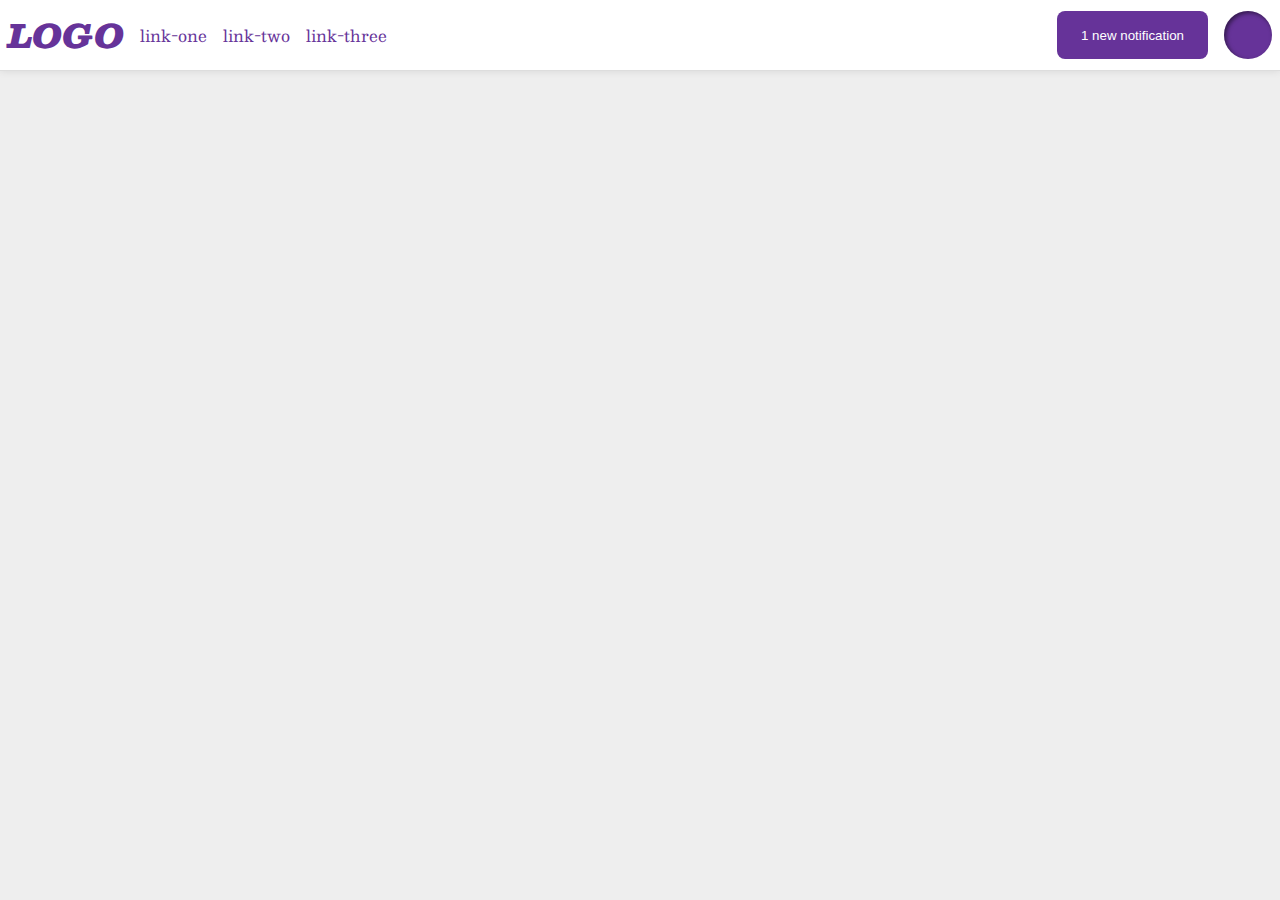
<file: flex/03-flex-header-2/index.html>
<!DOCTYPE html>
<html lang="en">
  <head>
    <meta charset="UTF-8">
    <meta http-equiv="X-UA-Compatible" content="IE=edge">
    <meta name="viewport" content="width=device-width, initial-scale=1.0">
    <title>Flex Header 2</title>
    <link rel="stylesheet" href="style.css">
  </head>
  <body>
    <div class="header">
      <div class="left-side">
       <div class="logo">
         LOGO
       </div>
       <ul class="links">
         <li><a href="google.com">link-one</a></li>
         <li><a href="google.com">link-two</a></li>
         <li><a href="google.com">link-three</a></li>
       </ul>
      </div>
      <div class="right-side">
       <button class="notifications">
         1 new notification
       </button>
       <div class="profile-image"></div>
      </div>
    </div>
  </body>
</html>
</file>
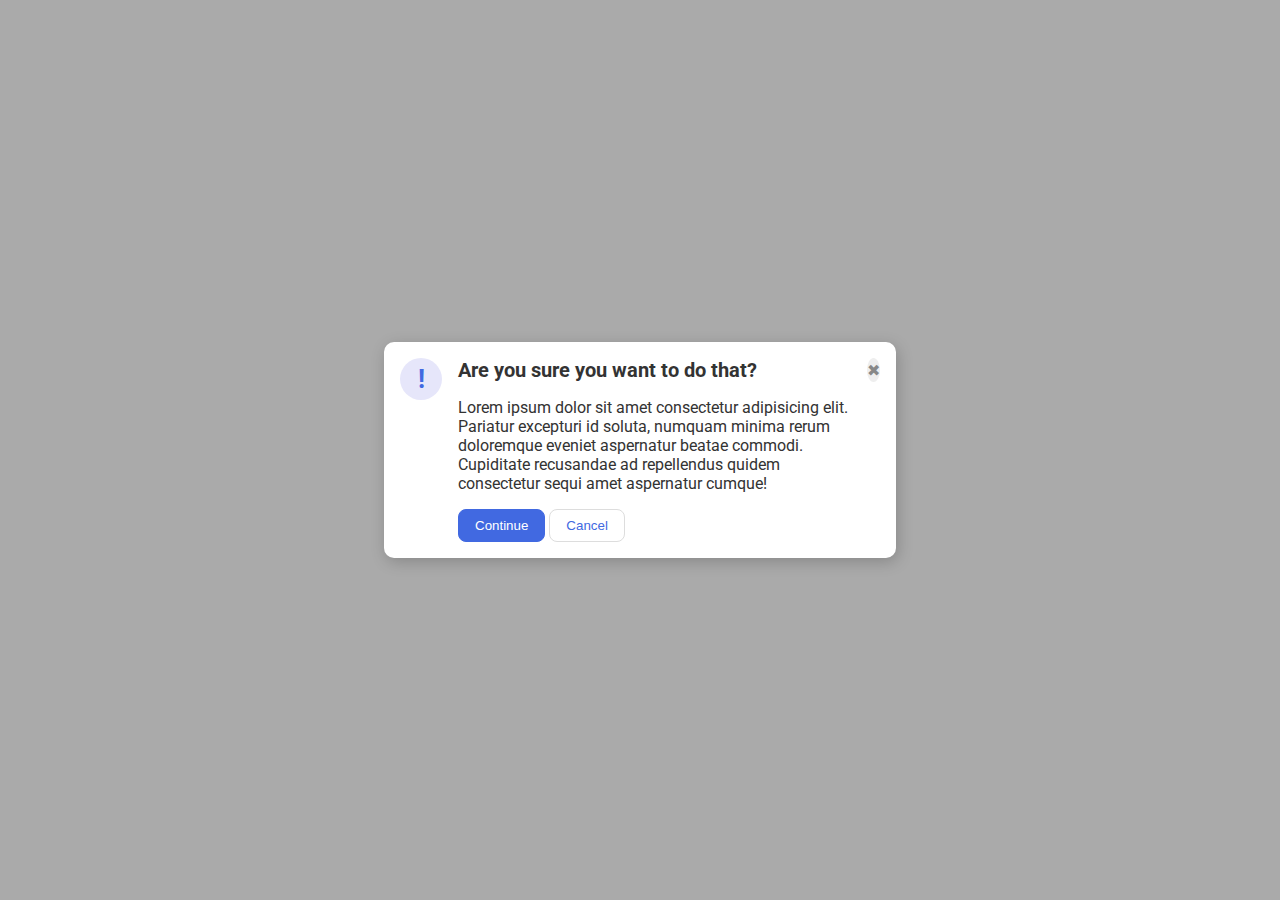
<file: flex/05-flex-modal/index.html>
<!DOCTYPE html>
<html lang="en">
  <head>
    <meta charset="UTF-8">
    <meta http-equiv="X-UA-Compatible" content="IE=edge">
    <meta name="viewport" content="width=device-width, initial-scale=1.0">
    <link rel="stylesheet" href="style.css">
    <title>Modal</title>
  </head>
  <body>
    <div class="modal">
     <div class="icon">!</div>
     <div class="middle">
      <div class="header">Are you sure you want to do that?</div>
      <div class="text">Lorem ipsum dolor sit amet consectetur adipisicing elit. Pariatur excepturi id soluta, numquam minima rerum doloremque eveniet aspernatur beatae commodi. Cupiditate recusandae ad repellendus quidem consectetur sequi amet aspernatur cumque!</div>
      <div class="buttons">
       <button class="continue">Continue</button>
       <button class="cancel">Cancel</button>
      </div>
     </div>
    <div class="close-button">✖</div>
    </div>
  </body>
</html>
</file>
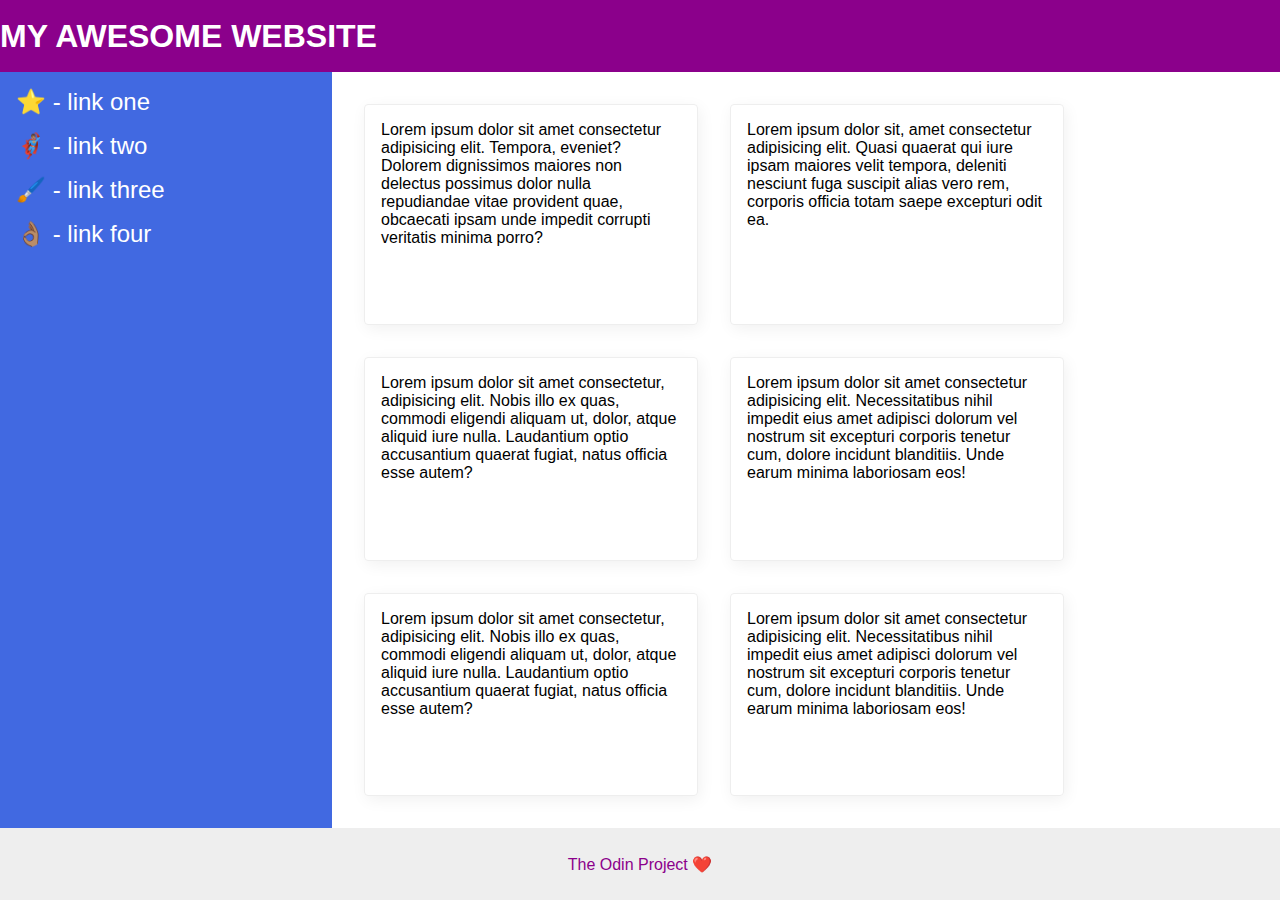
<file: flex/07-flex-layout-2/index.html>
<!DOCTYPE html>
<html lang="en">
  <head>
    <meta charset="UTF-8">
    <meta http-equiv="X-UA-Compatible" content="IE=edge">
    <meta name="viewport" content="width=device-width, initial-scale=1.0">
    <title>The Holy Grail</title>
    <link rel="stylesheet" href="style.css">
  </head>
  <body>
    <div class="header">
      MY AWESOME WEBSITE
    </div>
    
    <div class="content">
     <div class="sidebar">
       <ul>
         <li><a href="#">⭐ - link one</a></li>
         <li><a href="#">🦸🏽‍♂️ - link two</a></li>
         <li><a href="#">🖌️ - link three</a></li>
         <li><a href="#">👌🏽 - link four</a></li>
       </ul>
     </div>

     <div class="container">
      <div class="card">Lorem ipsum dolor sit amet consectetur adipisicing elit. Tempora, eveniet? Dolorem dignissimos maiores non delectus possimus dolor nulla repudiandae vitae provident quae, obcaecati ipsam unde impedit corrupti veritatis minima porro?</div>
      <div class="card">Lorem ipsum dolor sit, amet consectetur adipisicing elit. Quasi quaerat qui iure ipsam maiores velit tempora, deleniti nesciunt fuga suscipit alias vero rem, corporis officia totam saepe excepturi odit ea.</div>
      <div class="card">Lorem ipsum dolor sit amet consectetur, adipisicing elit. Nobis illo ex quas, commodi eligendi aliquam ut, dolor, atque aliquid iure nulla. Laudantium optio accusantium quaerat fugiat, natus officia esse autem?</div>
      <div class="card">Lorem ipsum dolor sit amet consectetur adipisicing elit. Necessitatibus nihil impedit eius amet adipisci dolorum vel nostrum sit excepturi corporis tenetur cum, dolore incidunt blanditiis. Unde earum minima laboriosam eos!</div>
      <div class="card">Lorem ipsum dolor sit amet consectetur, adipisicing elit. Nobis illo ex quas, commodi eligendi aliquam ut, dolor, atque aliquid iure nulla. Laudantium optio accusantium quaerat fugiat, natus officia esse autem?</div>
      <div class="card">Lorem ipsum dolor sit amet consectetur adipisicing elit. Necessitatibus nihil impedit eius amet adipisci dolorum vel nostrum sit excepturi corporis tenetur cum, dolore incidunt blanditiis. Unde earum minima laboriosam eos!</div>
     </div>
    </div>

    <div class="footer">
      The Odin Project ❤️
    </div>
  </body>
</html>
</file>
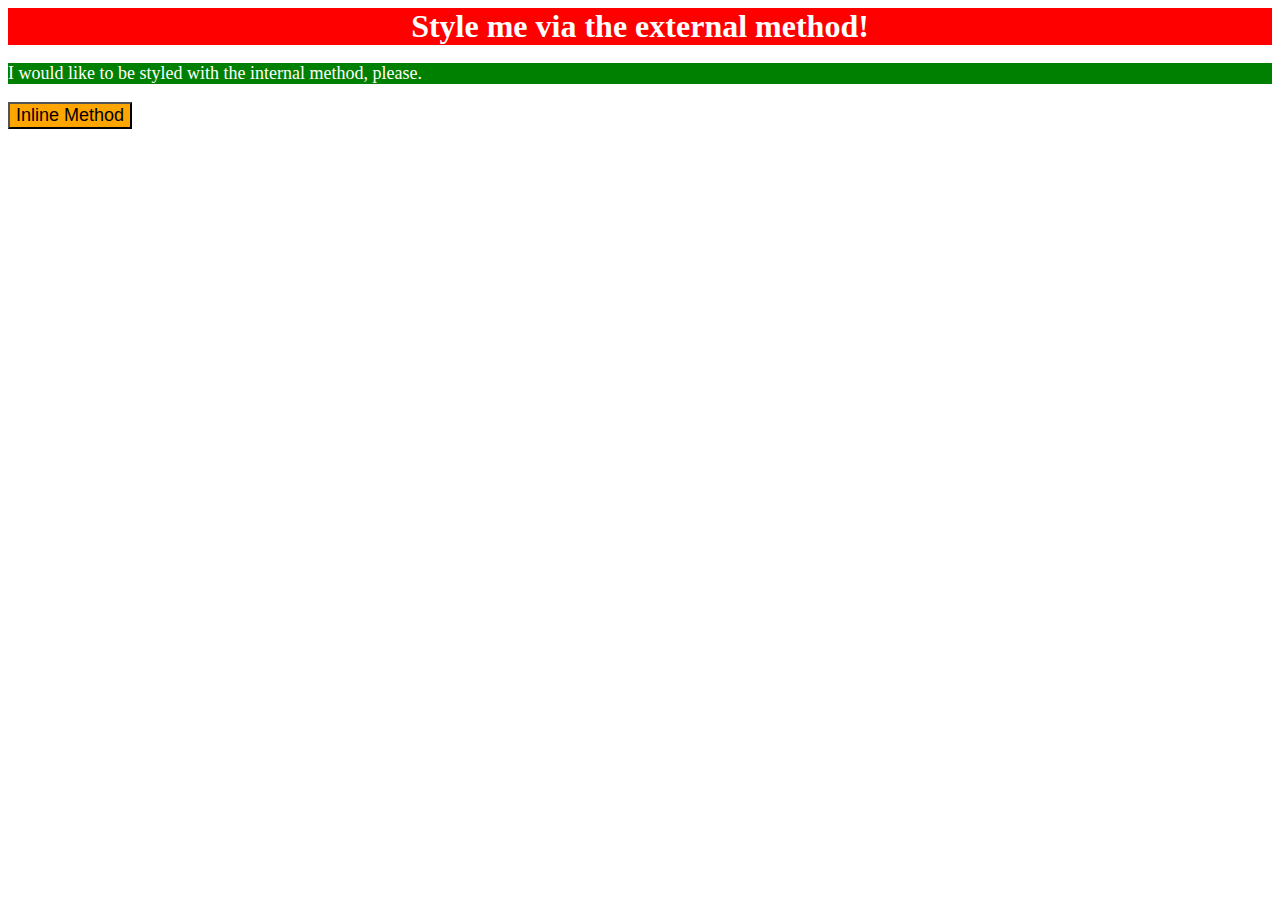
<file: foundations/01-css-methods/index.html>
<!DOCTYPE html>
<html lang="en">
  <head>
    <meta charset="UTF-8">
    <meta http-equiv="X-UA-Compatible" content="IE=edge">
    <meta name="viewport" content="width=device-width, initial-scale=1.0">
    <link rel="stylesheet" href="styles.css">
    <style>
      p {
        background-color: green;
        color: white;
        font-size: 18px;
      }
    </style>
    <title>Methods for Adding CSS</title>
  </head>
  <body>
    <div>Style me via the external method!</div>
    <p>I would like to be styled with the internal method, please.</p>
    <button style="background-color: orange; font-size: 18px;">Inline Method</button>
  </body>
</html>
</file>
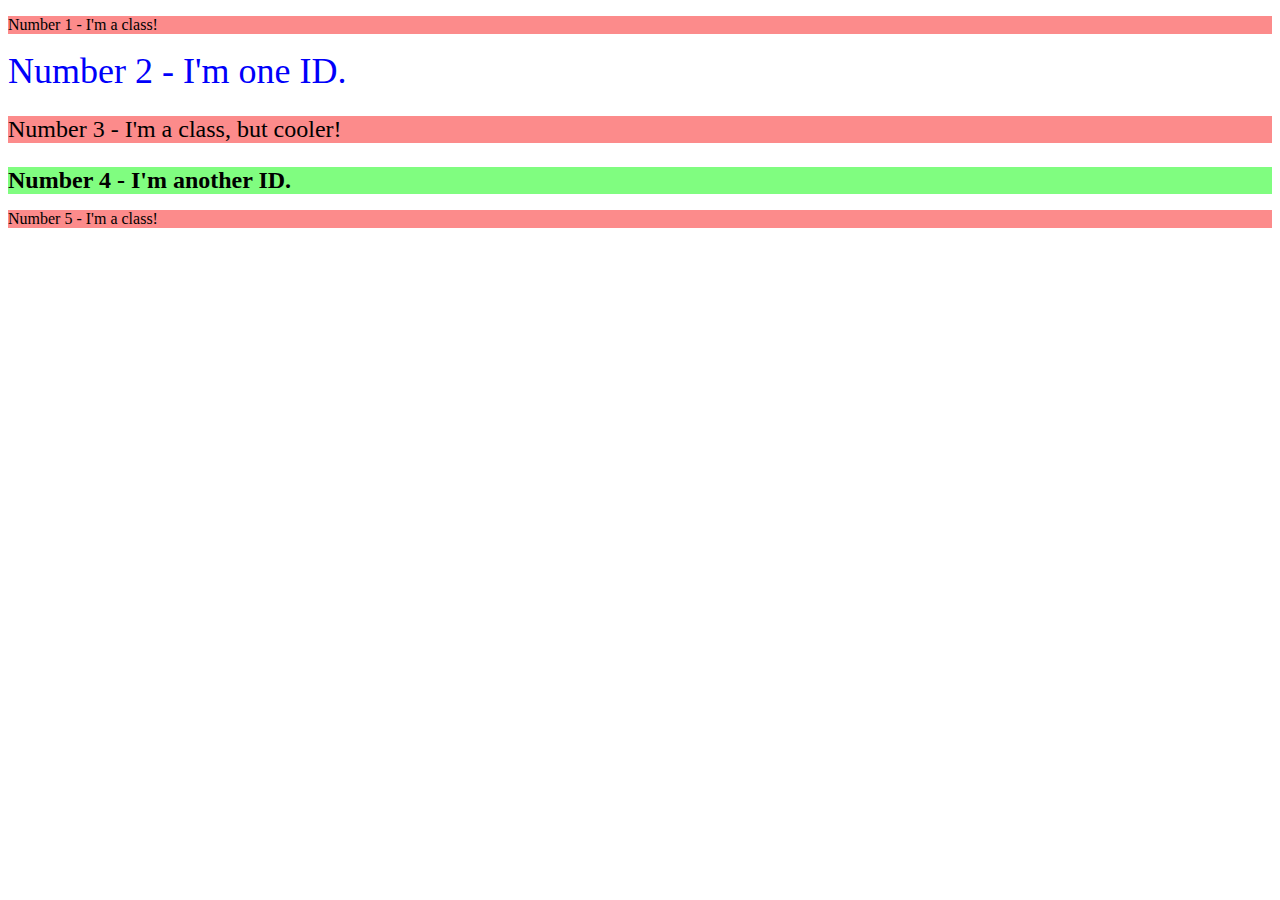
<file: foundations/02-class-id-selectors/index.html>
<!DOCTYPE html>
<html lang="en">
  <head>
    <meta charset="UTF-8">
    <meta http-equiv="X-UA-Compatible" content="IE=edge">
    <meta name="viewport" content="width=device-width, initial-scale=1.0">
    <title>Class and ID Selectors</title>
    <link rel="stylesheet" href="style.css">
  </head>
  <body>
    <p class="odd">Number 1 - I'm a class!</p>
    <div id="two">Number 2 - I'm one ID.</div>
    <p class="odd cool">Number 3 - I'm a class, but cooler!</p>
    <div id="four">Number 4 - I'm another ID.</div>
    <p class="odd">Number 5 - I'm a class!</p>
  </body>
</html>
</file>
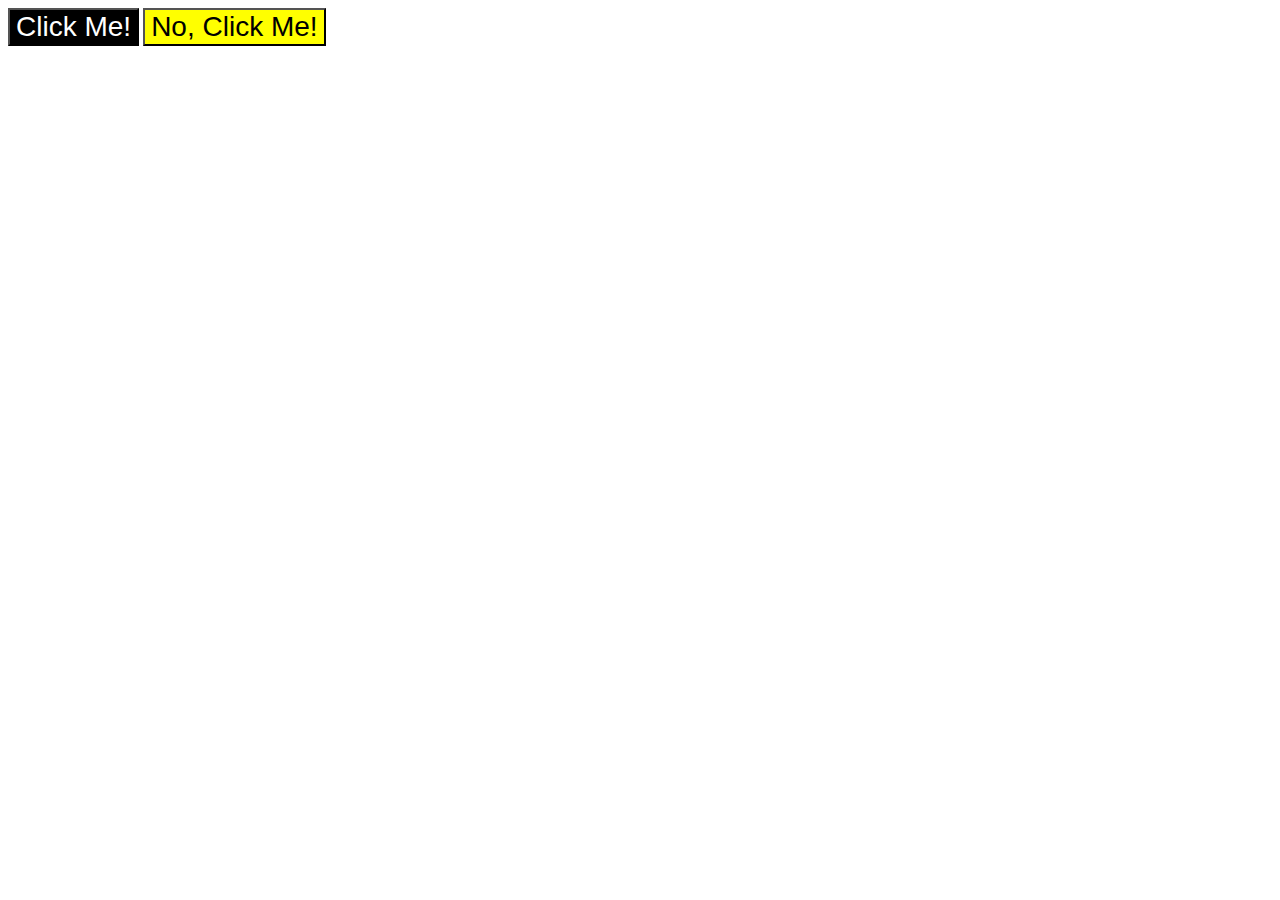
<file: foundations/03-grouping-selectors/index.html>
<!DOCTYPE html>
<html lang="en">
  <head>
    <meta charset="UTF-8">
    <meta http-equiv="X-UA-Compatible" content="IE=edge">
    <meta name="viewport" content="width=device-width, initial-scale=1.0">
    <title>Grouping Selectors</title>
    <link rel="stylesheet" href="style.css">
  </head>
  <body>
    <button class="click-me">Click Me!</button>
    <button class="no">No, Click Me!</button>
  </body>
</html>
</file>
<file: flex/03-flex-header-2/style.css>
/* this is some magical font-importing.  
you'll learn about it later. */
@import url('https://fonts.googleapis.com/css2?family=Besley:ital,wght@0,400;1,900&display=swap');

body {
  margin: 0;
  background: #eee;
  font-family: Besley, serif;
}

.header {
  background: white;
  border-bottom: 1px solid #ddd;
  box-shadow: 0 0 8px rgba(0,0,0,.1);
  display: flex;
  padding: 8px;
  align-items: center;
  justify-content: space-between;
}

.left-side {
  display: flex;
  justify-content: flex-start;
  align-content:center;
  gap: 16px;
}

.right-side {
  display: flex;
  justify-content: flex-end;
  align-content: center;
  gap: 16px;
}

.profile-image {
  background: rebeccapurple;
  box-shadow: inset 2px 2px 4px rgba(0,0,0,.5);
  border-radius: 50%;
  width: 48px;
  height: 48px;
}

.logo {
  color: rebeccapurple;
  font-size: 32px;
  font-weight: 900;
  font-style: italic;
}

button {
  border: none;
  border-radius: 8px;
  background: rebeccapurple;
  color: white;
  padding: 8px 24px;
  ;
}

a {
  /* this removes the line under our links */
  text-decoration: none;
  color: rebeccapurple;
}

ul {
  list-style-type: none;
  display: flex;
  margin: 0;
  padding: 0;
  gap: 16px;
  align-items: center;
}
</file>
<file: flex/05-flex-modal/style.css>
@import url('https://fonts.googleapis.com/css2?family=Roboto:wght@400;700&display=swap');

html, body {
  height: 100%;
}

body {
  font-family: Roboto, sans-serif;
  margin: 0;
  background: #aaa;
  color: #333;
  /* I'll give you this one for free lol */
  display: flex;
  align-items: center;
  justify-content: center;
}

.modal {
  background: white;
  width: 480px;
  border-radius: 10px;
  box-shadow: 2px 4px 16px rgba(0,0,0,.2);
  display: flex;
  padding: 16px;
  gap: 16px;
}

.icon {
  color: royalblue;
  font-size: 26px;
  font-weight: 700;
  background: lavender;
  width: 42px;
  height: 42px;
  border-radius: 50%;
  display: flex;
  align-items: center;
  justify-content: center;
  flex-shrink: 0;
}

.middle {
  display: flex;
  flex-direction: column;
  justify-content: space-between;
  gap: 16px;
}
.close-button {
  background: #eee;
  border-radius: 50%;
  color: #888;
  font-weight: 400;
  font-size: 16px;
  height: 24px;
  width: 24px;
  display: flex;
  align-items: center;
  justify-content: center;
}

button {
  padding: 8px 16px;
  border-radius: 8px;
}

button.continue {
  background: royalblue;
  border: 1px solid royalblue;
  color: white;
}

button.cancel {
  background: white;
  border: 1px solid #ddd;
  color: royalblue;
}

.header {
  font-weight: bold;
  font-size: 20px ;
}
</file>
<file: flex/07-flex-layout-2/style.css>
body {
  font-family: -apple-system, BlinkMacSystemFont, 'Segoe UI', Roboto, Oxygen, Ubuntu, Cantarell, 'Open Sans', 'Helvetica Neue', sans-serif;
  margin: 0;
  min-height: 100vh;
  display: flex;
  flex-direction: column;
  justify-content: space-between;
}

ul {
  list-style-type: none;
  margin: 0;
  padding: 0;
}

li {
  margin-bottom: 16px;
}

a {
  color: white;
  text-decoration: none;
  font-size: 24px;
}

.header {
  height: 72px;
  background: darkmagenta;
  color: white;
  font-size: 32px;
  font-weight: 900;
  display: inline-flex;
  align-items: center;
}

.footer {
  height: 72px;
  background: #eee;
  color: darkmagenta;
  display: inline-flex;
  justify-content: center;
  align-items: center;
}

.content {
  display: flex;
  flex: 1;
}

.sidebar {
  width: 300px;
  background: royalblue;
  flex: 1 0 auto;
  padding: 16px;
}

.container {
  display: flex;
  flex-wrap: wrap;
  padding: 32px;
  gap: 32px;
}

.card {
  border: 1px solid #eee;
  box-shadow: 2px 4px 16px rgba(0,0,0,.06);
  border-radius: 4px;
  width: 300px;
  padding: 16px;
}
</file>
<file: foundations/01-css-methods/styles.css>
div {
    background-color: red;
    color: white;
    font-size: 32px;
    text-align: center;
    font-weight: bold;
}
</file>
<file: foundations/02-class-id-selectors/style.css>
.odd {
    background-color: rgb(252,139,139);
    font: "Verdana, DejaVu Sans, sans-serif";
}
.cool {
    font-size: 24px;
}
#two {
    color: rgb(0,0,250);
    font-size: 36px;
}
#four {
    background-color: rgb(128, 253, 128);
    font-size: 24px;
    font-weight: bold;
}
</file>
<file: foundations/03-grouping-selectors/style.css>
.click-me,
.no {
    font-size: 28px;
    font: Helvetica, "Times New Roman", sans-serif;
}

.click-me {
    background-color: black;
    color: white;
}

.no {
    background-color: yellow;
}
</file>
